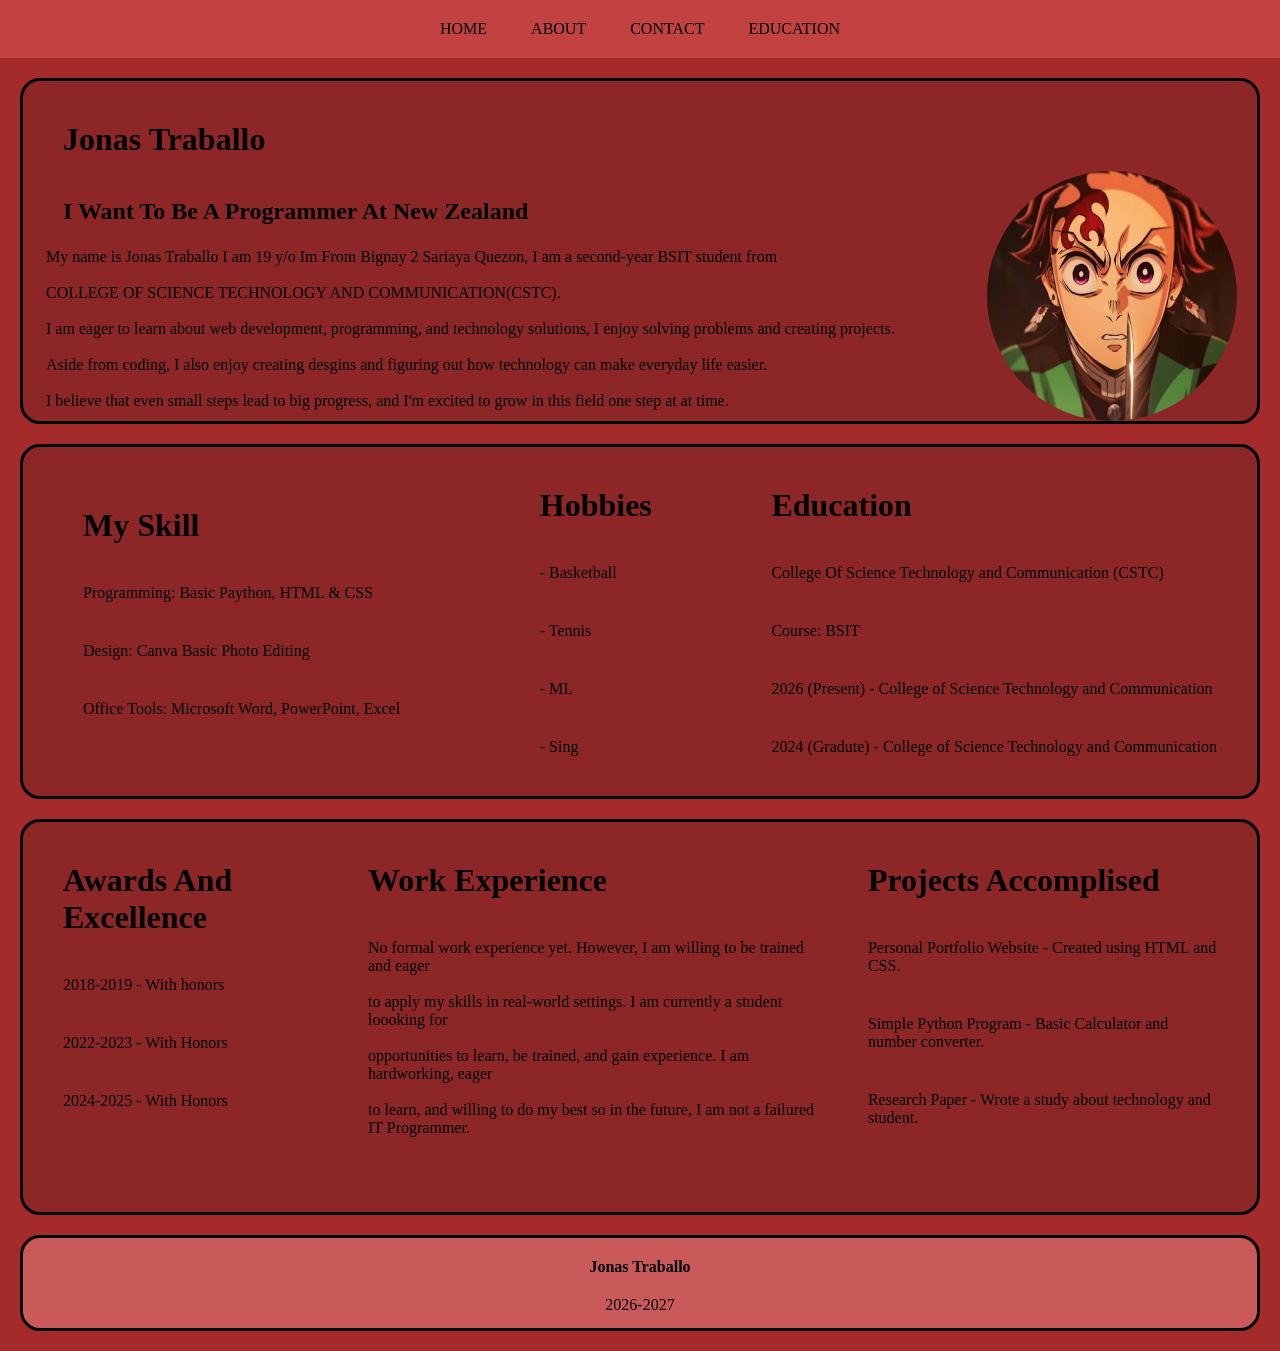
<file: index.html>
<!DOCTYPE html>
<html lang="en">
<head>
    <meta charset="UTF-8">
    <meta name="viewport" content="width=device-width, initial-scale=1.0">
    <title>Document</title>
    <link rel="stylesheet" href="style.css">

</head>
<body>
    <section class="s1">
        <div class="divo">
     <nav> 
         <a href="index.html">HOME</a>
         <a href="about.html"> ABOUT</a>
          <a href="contact.html">CONTACT</a>
           <a href="education.html">EDUCATION</a>



     </nav>
     </div>
    </section>

    <div class="jonas1">
        <div class="jonas2">
            <h1> Jonas Traballo</h1>
            <h2> I Want To Be A Programmer At New Zealand</h2>
            <p class="p100"> My name is Jonas Traballo I am 19 y/o Im From Bignay 2 Sariaya Quezon, I am a second-year BSIT student from <br> <br> COLLEGE OF SCIENCE TECHNOLOGY AND COMMUNICATION(CSTC). <br> <br> I am eager to learn about web development, programming, and technology solutions, I enjoy solving problems and creating projects. <br> <br> Aside from coding, I also enjoy creating desgins and figuring out how technology can make everyday life easier.   <br> <br>I believe that even small steps lead to big progress, and I'm excited to grow in this field one step at at time. </p>
             
        </div>
        <div>
            <img src="images.jpg" alt="screnshot">
        </div>
    </div>

    <div class="jonas3">
    <div class="jonas4">
        <h1> My Skill</h1>
        <p class="p1">Programming: Basic Paython, HTML & CSS </p>
        <p class="p1">Design: Canva Basic Photo Editing </p>
        <p class="p1">Office Tools: Microsoft Word, PowerPoint, Excel</p>
    </div>
      <div class="jonas6">
            <h1> Hobbies</h1>
            <p> - Basketball </p>
            <p> - Tennis </p>
            <p> - ML </p>
            <p> - Sing </p>
        </div>

          <div class="jonas6">
            <h1> Education</h1>
            <p> College Of Science Technology and Communication (CSTC) </p>
            <P>Course: BSIT</P>
            <p> 2026 (Present) - College of Science Technology and Communication</p>
            <p> 2024 (Gradute) - College of Science Technology and Communication</p>

        </div>        
        </div>
            <div class="jonas7">
            <div class="jonas8">
                <h1>Awards And Excellence</h1>
                <p> 2018-2019 - With honors</p>
                <p> 2022-2023 - With Honors</p>
                <p> 2024-2025 - With Honors</p>
            </div>
            <div class="jonas9">
                <h1>Work Experience</h1>
                 <p>No formal work experience yet. However, I am willing to be trained and eager <br>  <br> to 
                    apply my skills in real-world settings. I am currently a student loooking for <br> <br>
                    opportunities to learn, be trained, and gain experience. I am hardworking, eager <br> <br> to learn, and willing to do my best so in the future, I am not a failured IT Programmer. </p>

            </div>
            <div class="jonas10">
                <div class="jonas11">
                    <h1>Projects Accomplised</h1>
                    <p>Personal Portfolio Website - Created using HTML and CSS.</p>
                    <p>Simple Python Program - Basic Calculator and number converter.</p>
                    <p>Research Paper - Wrote a study about technology and student.</p>

                </div>
            </div>
          
            </div>
            <div class="jonas12">
                <div class="jonas13">
                    <h4>Jonas Traballo</h4>
                    <p>2026-2027</p>
                </div>
            </div>


   

  


   

    


</body>
</html>
</file>
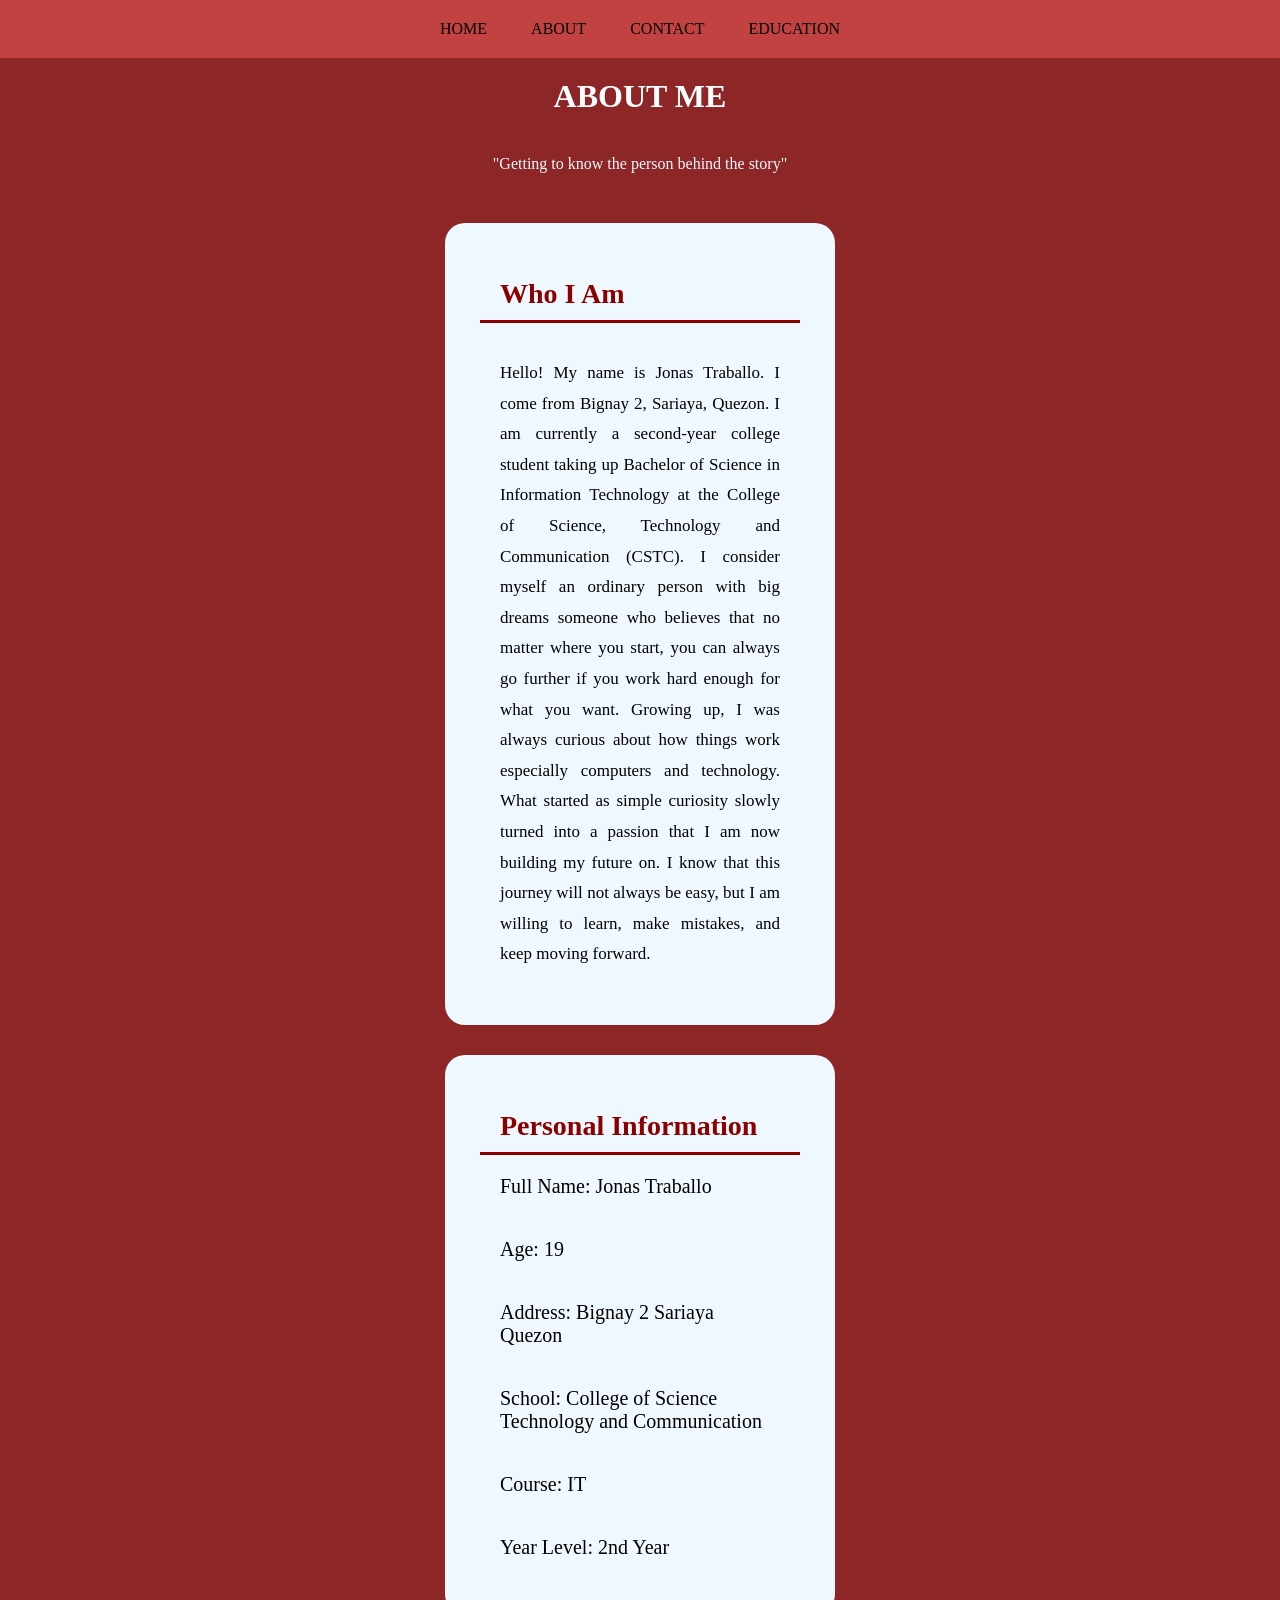
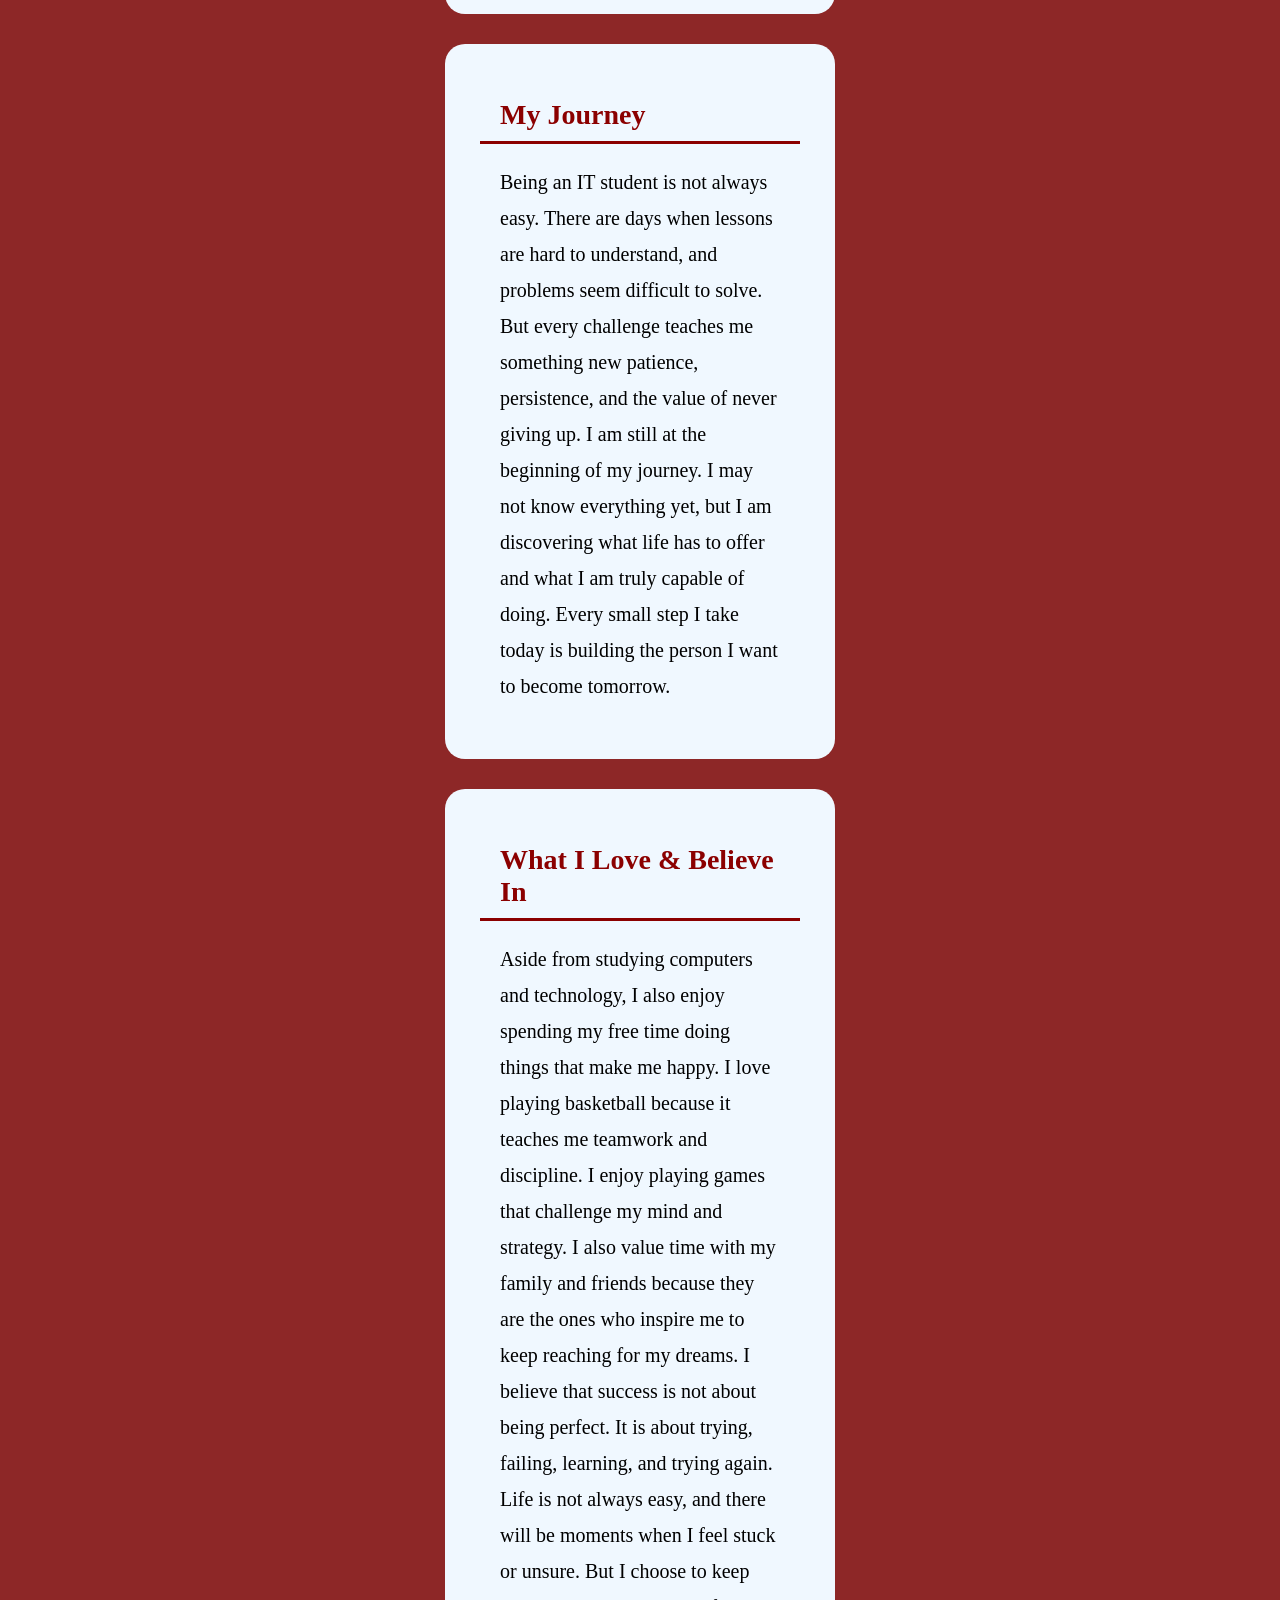
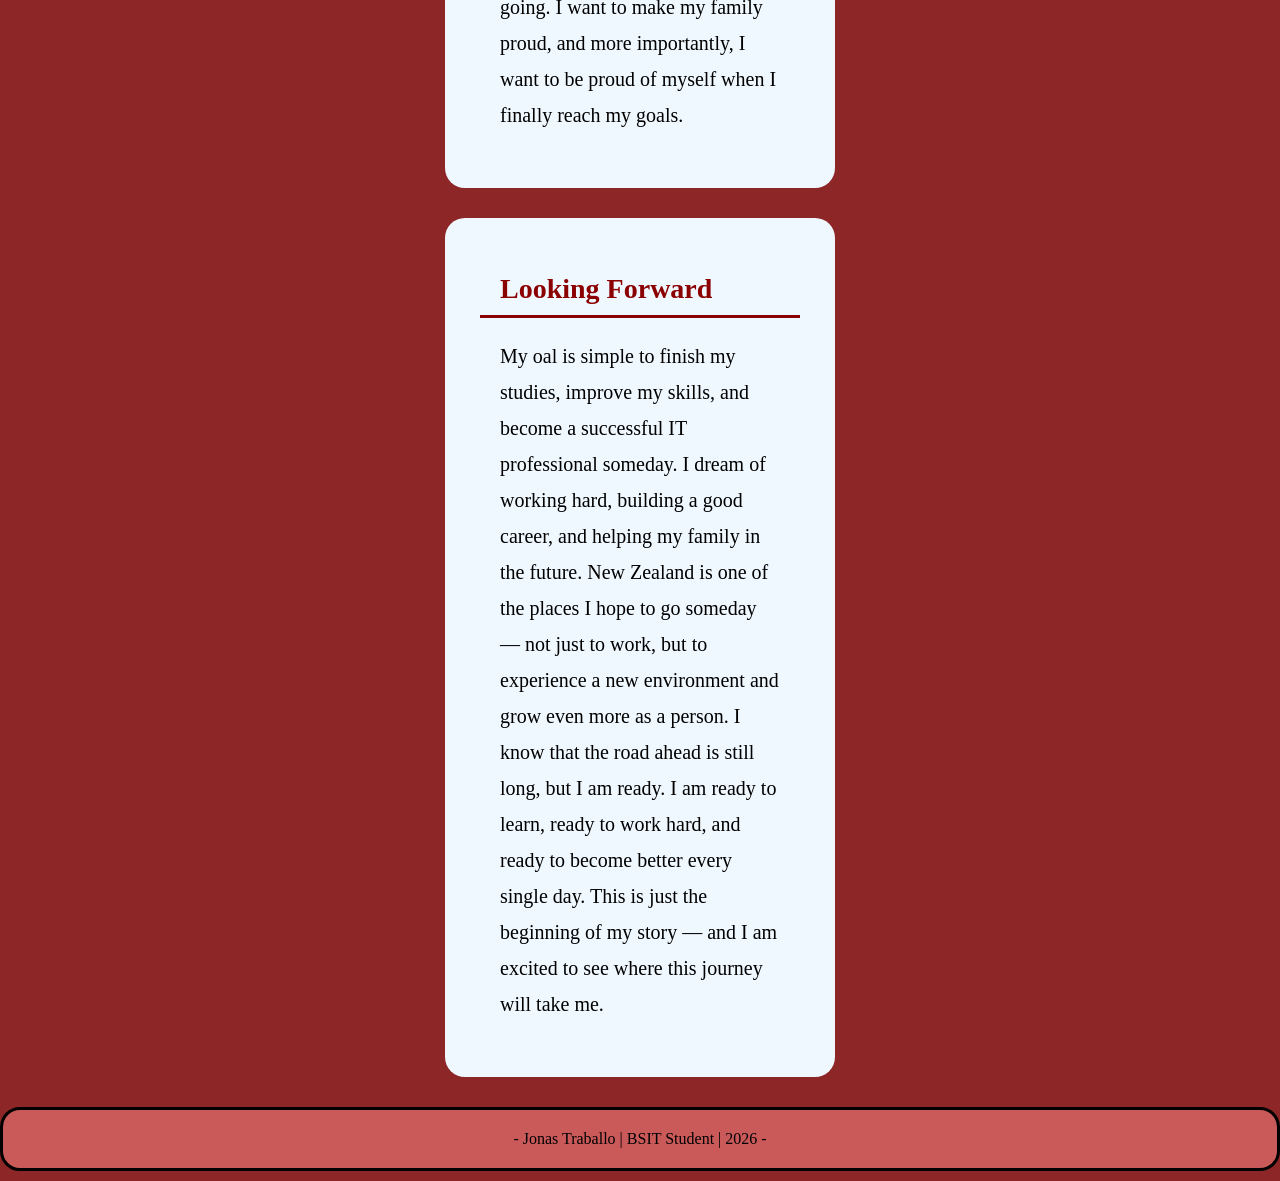
<file: about.html>
<!DOCTYPE html>
<html lang="en">
<head>
    <meta charset="UTF-8">
    <meta name="viewport" content="width=device-width, initial-scale=1.0">
    <title>Document</title>
    <link rel="stylesheet" href="style.css">
</head>


  <section class="s1">
        <div class="divo">
     <nav> 
      
        <a href="index.html">HOME</a>
         <a href="about.html"> ABOUT</a>
          <a href="contact.html">CONTACT</a>
           <a href="education.html">EDUCATION</a>


     </nav>
     </div>
    </section>
<body class="body2">
    <div class="about1">
        <h1 class="aboutme">  ABOUT ME </h1>
        <p> "Getting to know the person behind the story"</p>

    </div>

    <div class="about2">
        <div class="about3">
            <h2>Who I Am</h2>
            <p class="P-about">Hello! My name is Jonas Traballo. I come from Bignay 2, Sariaya, Quezon. I am currently a second-year college student taking up Bachelor of Science in Information Technology at the College of Science, Technology and Communication (CSTC). I consider myself an ordinary person with big dreams someone who believes that no matter where you start, you can always go further if you work hard enough for what you want.
               Growing up, I was always curious about how things work especially computers and technology. What started as simple curiosity slowly turned into a passion that I am now building my future on. I know that this journey will not always be easy, but I am willing to learn, make mistakes, and keep moving forward.</p>

        </div>
        <div class="about4">
            <div class="about5">
                <h2 class="h22">Personal Information</h2>
                 <p> Full Name:  Jonas Traballo</p>
                 <p>Age:  19</p>
                 <p> Address:   Bignay 2 Sariaya Quezon</p>
                 <p>School:  College of Science Technology and Communication</p>
                 <p>Course:  IT</p>
                <p> Year Level: 2nd Year</p>


            </div>
        </div>

        <div class="about6">
            <div class="about7">
                <h2 class="Myjourney"> My Journey </h2>
                <p> Being an IT student is not always easy. There are days when lessons are hard to understand, and problems seem difficult to solve. But every challenge teaches me something new patience, persistence, and the value of never giving up.
                   I am still at the beginning of my journey. I may not know everything yet, but I am discovering what life has to offer and what I am truly capable of doing. Every small step I take today is building the person I want to become tomorrow. </p>

            </div>
        </div>
        <div class="about8">
            <div class="about9">
                <h2> What I Love & Believe In</h2>
                <p>Aside from studying computers and technology, I also enjoy spending my free time doing things that make me happy. I love playing basketball because it teaches me teamwork and discipline. I enjoy playing games that challenge my mind and strategy. I also value time with my family and friends because they are the ones who inspire me to keep reaching for my dreams.
                   I believe that success is not about being perfect. It is about trying, failing, learning, and trying again. Life is not always easy, and there will be moments when I feel stuck or unsure. But I choose to keep going. I want to make my family proud, and more importantly, I want to be proud of myself when I finally reach my goals.</p>
            
            </div> 
        </div>

        <div class="about10">
            <div class="about11">
                <h2> Looking Forward</h2>
                <p>My oal is simple to finish my studies, improve my skills, and become a successful IT professional someday. I dream of working hard, building a good career, and helping my family in the future. New Zealand is one of the places I hope to go someday — not just to work, but to experience a new environment and grow even more as a person.
                   I know that the road ahead is still long, but I am ready. I am ready to learn, ready to work hard, and ready to become better every single day. This is just the beginning of my story — and I am excited to see where this journey will take me.</p>

            </div>
        </div>
        <div class="end1">
            - Jonas Traballo | BSIT Student | 2026 -

        </div>

    </div>
    
</body>
</html>
</file>
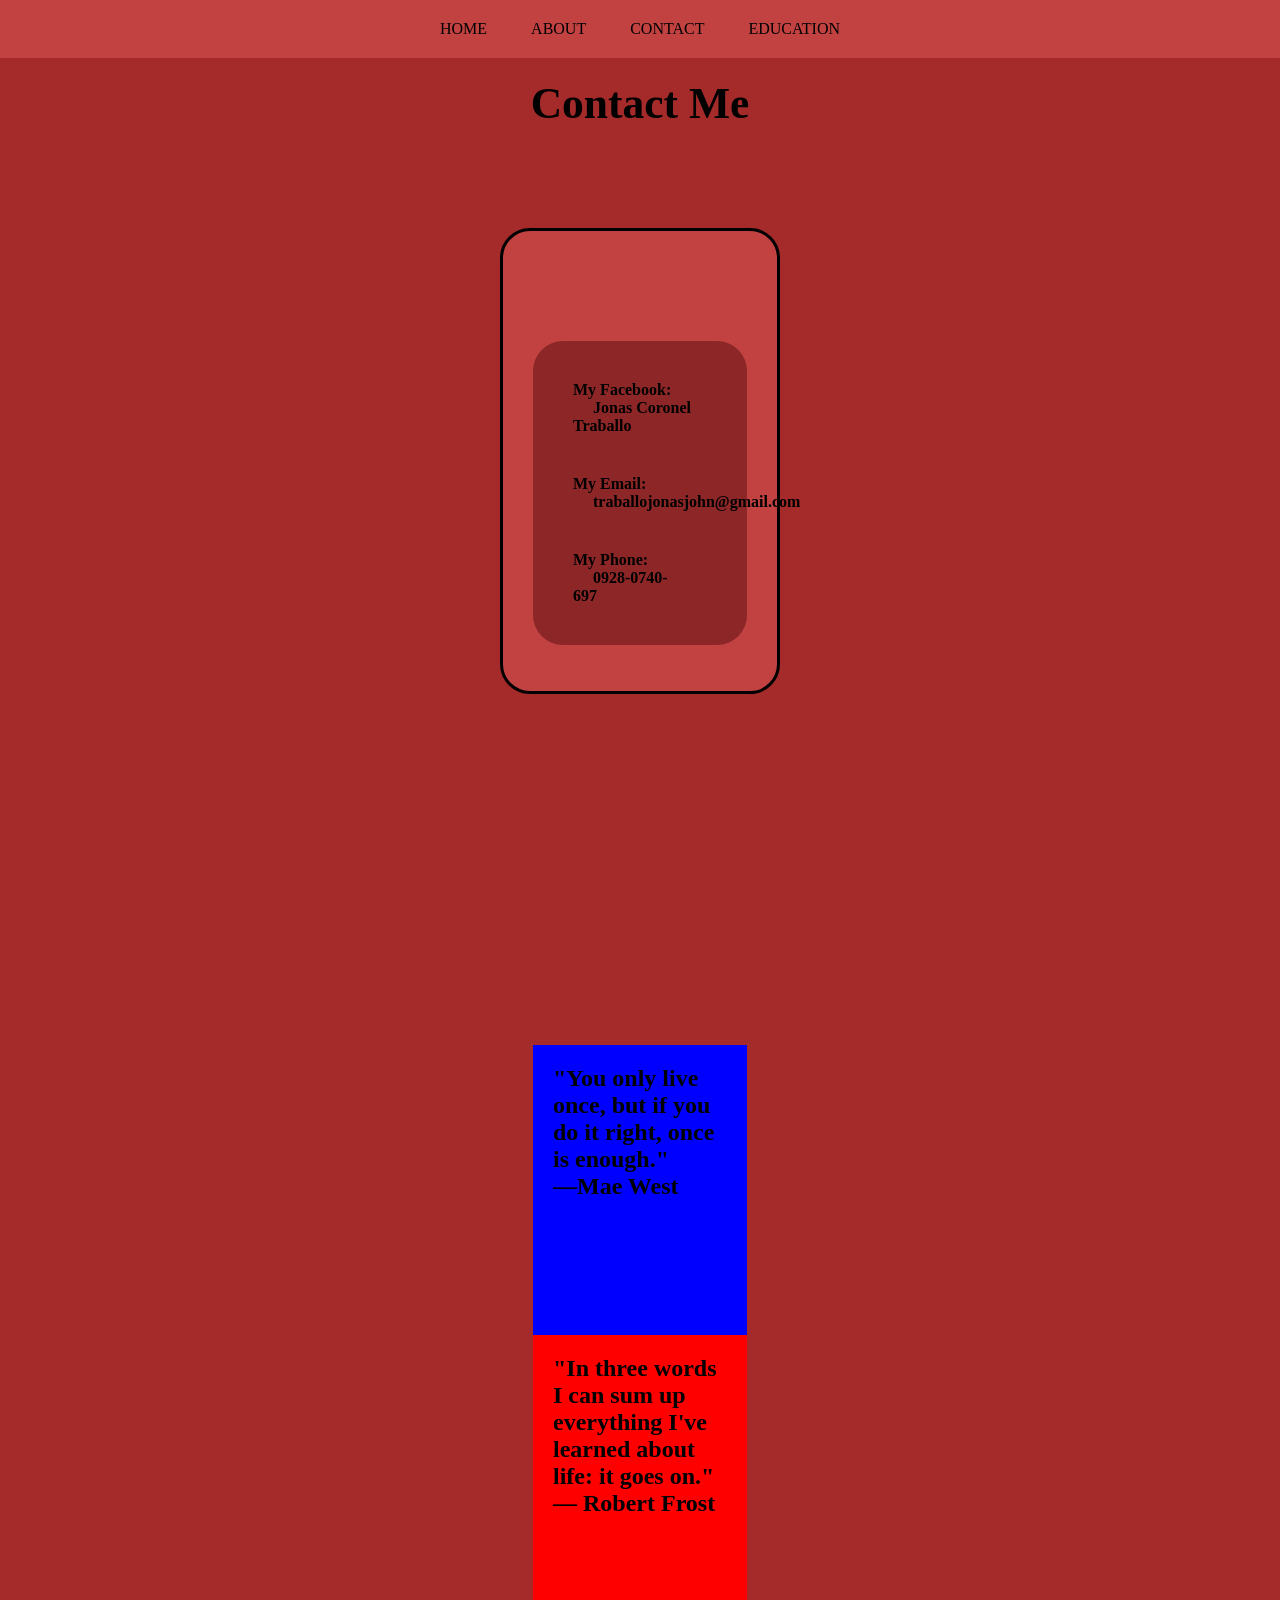
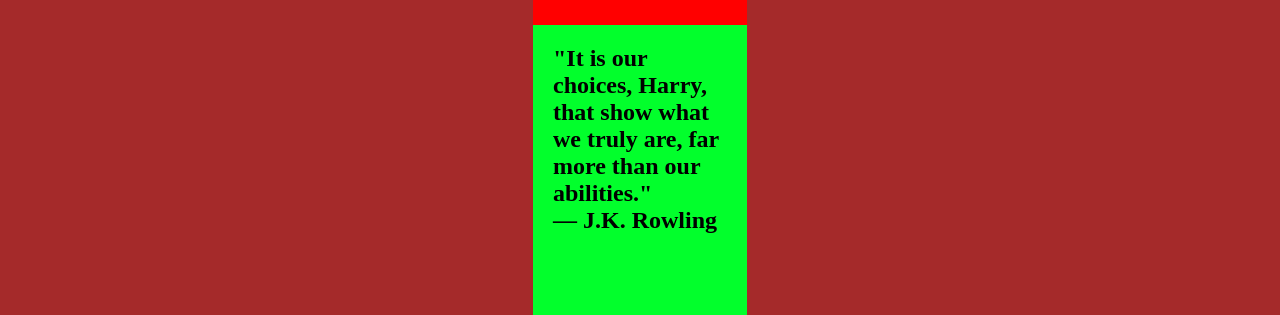
<file: contact.html>
<!DOCTYPE html>
<html lang="en">
<head>
    <meta charset="UTF-8">
    <meta name="viewport" content="width=device-width, initial-scale=1.0">
    <title>Document</title>
    <link rel="stylesheet" href="style.css">
</head>

  <section class="s1">
        <div class="divo">
     <nav> 
        <a href="home.html">HOME</a>
         <a href="about.html"> ABOUT</a>
          <a href="contact.html">CONTACT</a>
           <a href="education.html">EDUCATION</a>


     </nav>
     </div>
    </section>
<body>
    <div class="contactme">
        <h2>Contact Me</h2>
    </div>


    <div class="bg1">
        <div class="bg2">

        
    <div class="contact1">
        <div class="contact2">

            <p>My Facebook: <a href="https://www.facebook.com/jonasjohn.traballo/" target="_blank"> Jonas Coronel Traballo</a> </p>
            <p>My Email: <a href="mailto: traballojonasjohn@gmail.com">traballojonasjohn@gmail.com</a> </p>
            <p>My Phone: <a href="tel: +639280740697"> 0928-0740-697</a> </p>

        </div>
    </div>   

    <section class="section1">
        <div class="section2"> 
            <div class="div1"> <h1> "You only live once, but if you do it right, once is enough." <br> —Mae West </h1> </div>
            <div class="div2"> <h1> "In three words I can sum up everything I've learned about life: it goes on." <br> — Robert Frost </h1></div>
            <div class="div3"> <h1> "It is our choices, Harry, that show what we truly are, far more than our abilities." <br>— J.K. Rowling</h1></div>
           

        </div>
    </section>




        </div>
    </div>
    
    
</body>
</html>
</file>
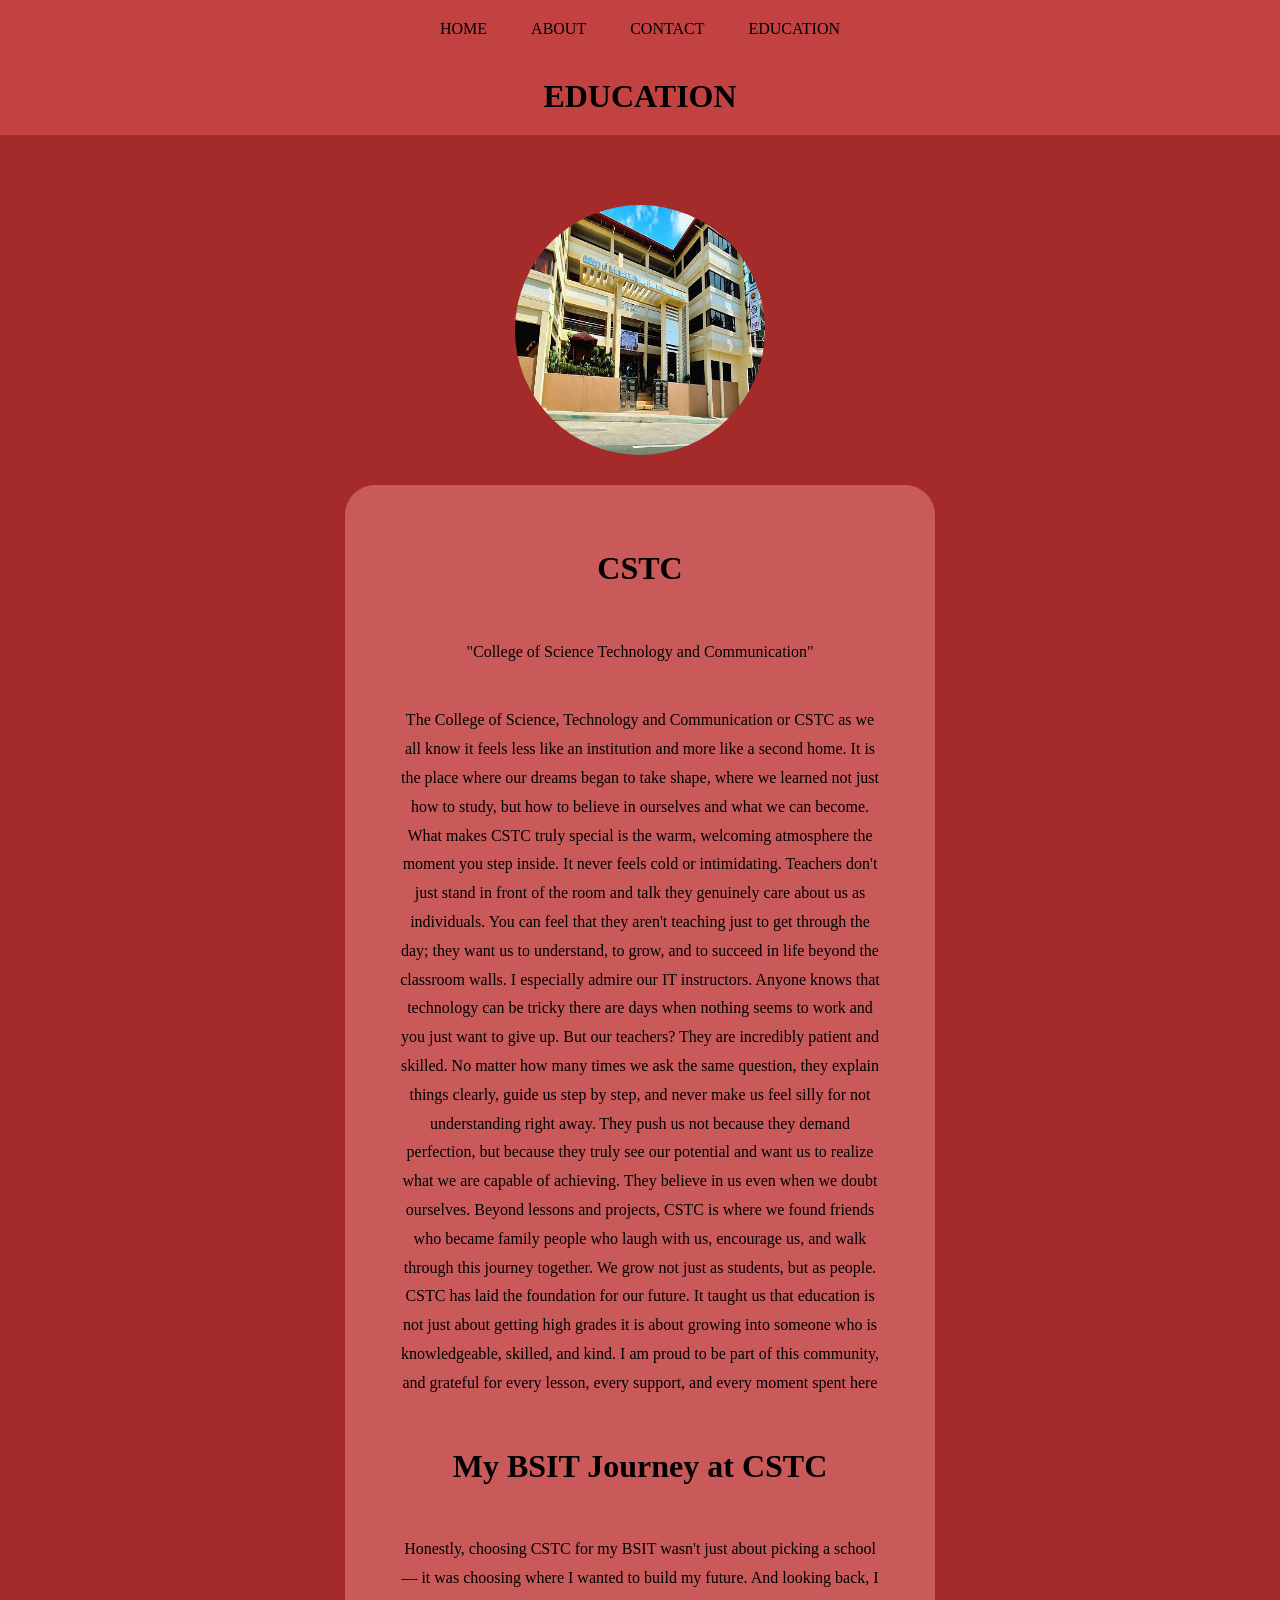
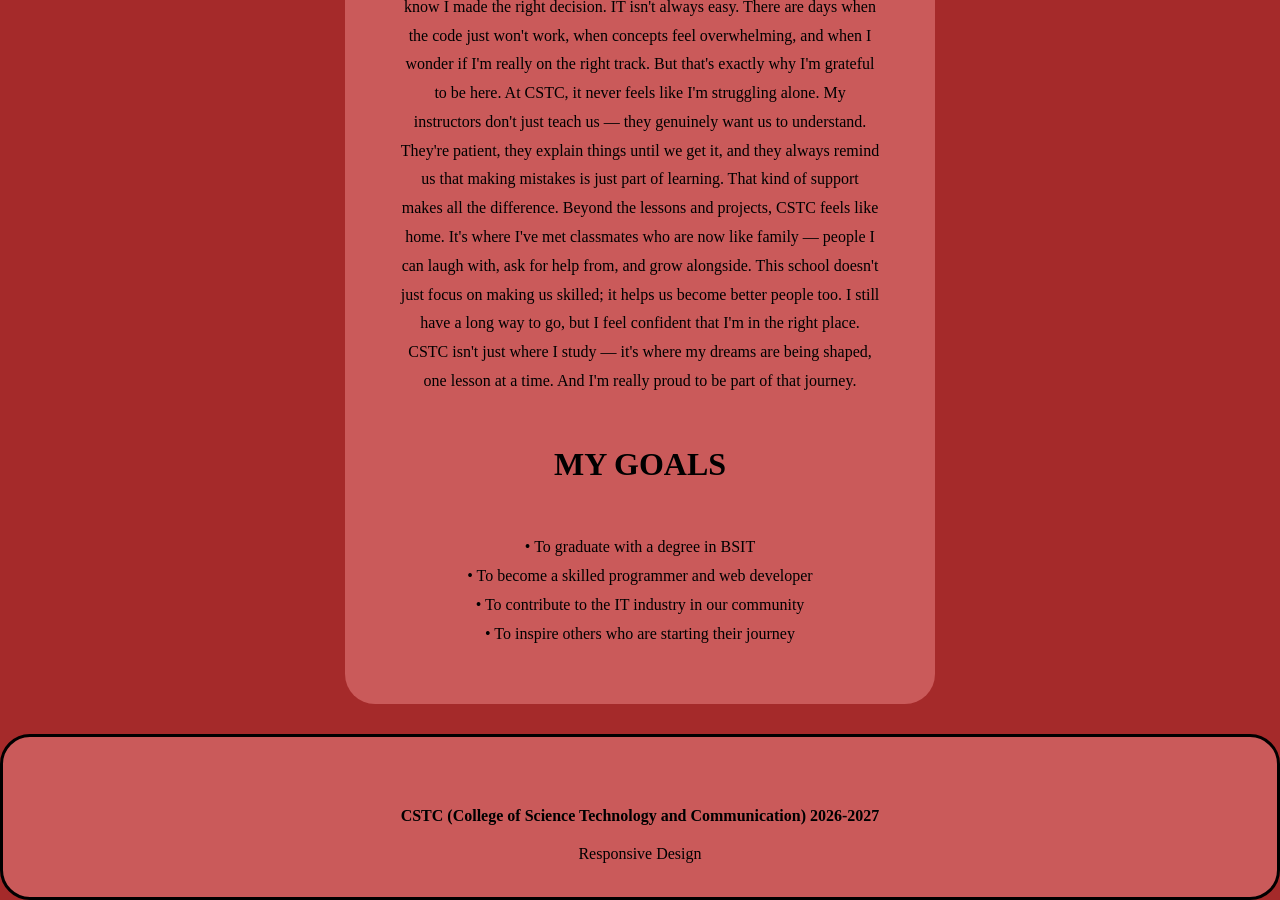
<file: education.html>
<!DOCTYPE html>
<html lang="en">
<head>
    <meta charset="UTF-8">
    <meta name="viewport" content="width=device-width, initial-scale=1.0">
    <title>Document</title>
    <link rel="stylesheet" href="style.css">

</head>
<body>

    <section class="s1">
        <div class="divo">
     <nav> 
        <a href="home.html">HOME</a>
         <a href="about.html"> ABOUT</a>
          <a href="contact.html">CONTACT</a>
           <a href="education.html">EDUCATION</a>


     </nav>
     </div>
    </section>  

    <div class="edu1">
        <div edu2>
            <h1>EDUCATION</h1>
       </div>
    </div>

    <img src="image.png" alt="bg">

    <div class="edu3">
        <div class="edu4">

            <h1 class="mobile">CSTC</h1>
            <P class="mobile">"College of Science Technology and Communication"</P>
            <p class="mobile">
                
            The College of Science, Technology and Communication or CSTC as we all know it feels less like an institution and more like a second home. It is the place where our dreams began to take shape, where we learned not just how to study, but how to believe in ourselves and what we can become.
            What makes CSTC truly special is the warm, welcoming atmosphere the moment you step inside. It never feels cold or intimidating. Teachers don't just stand in front of the room and talk they genuinely care about us as individuals. You can feel that they aren't teaching just to get through the day; they want us to understand, to grow, and to succeed in life beyond the classroom walls.
            I especially admire our IT instructors. Anyone knows that technology can be tricky there are days when nothing seems to work and you just want to give up. But our teachers? They are incredibly patient and skilled. No matter how many times we ask the same question, they explain things clearly, guide us step by step, and never make us feel silly for not understanding right away. They push us not because they demand perfection, but because they truly see our potential and want us to realize what we are capable of achieving. They believe in us even when we doubt ourselves.
            Beyond lessons and projects, CSTC is where we found friends who became family people who laugh with us, encourage us, and walk through this journey together. We grow not just as students, but as people.
            CSTC has laid the foundation for our future. It taught us that education is not just about getting high grades it is about growing into someone who is knowledgeable, skilled, and kind. I am proud to be part of this community, and grateful for every lesson, every support, and every moment spent here</p>

            <h1 class="Tablet"> My BSIT Journey at CSTC </h1>
            <p class="Tablet">

             Honestly, choosing CSTC for my BSIT wasn't just about picking a school — it was choosing where I wanted to build my future. And looking back, I know I made the right decision.
            IT isn't always easy. There are days when the code just won't work, when concepts feel overwhelming, and when I wonder if I'm really on the right track. But that's exactly why I'm grateful to be here. At CSTC, it never feels like I'm struggling alone. My instructors don't just teach us — they genuinely want us to understand. They're patient, they explain things until we get it, and they always remind us that making mistakes is just part of learning. That kind of support makes all the difference.
            Beyond the lessons and projects, CSTC feels like home. It's where I've met classmates who are now like family — people I can laugh with, ask for help from, and grow alongside. This school doesn't just focus on making us skilled; it helps us become better people too.
            I still have a long way to go, but I feel confident that I'm in the right place. CSTC isn't just where I study — it's where my dreams are being shaped, one lesson at a time. And I'm really proud to be part of that journey. </p>
            
            <h1 class="Laptop"> MY GOALS</h1>
            <p class="Laptop">

            • To graduate with a degree in BSIT <br>
            • To become a skilled programmer and web developer <br>
            • To contribute to the IT industry in our community <br>
            • To inspire others who are starting their journey </p>
        </div>

       
    </div>

     <div class="end10">
            <h4> CSTC (College of Science Technology and Communication) 2026-2027 </h4>
            <p>Responsive Design</p>

        </div>
</body>
</html>
</file>
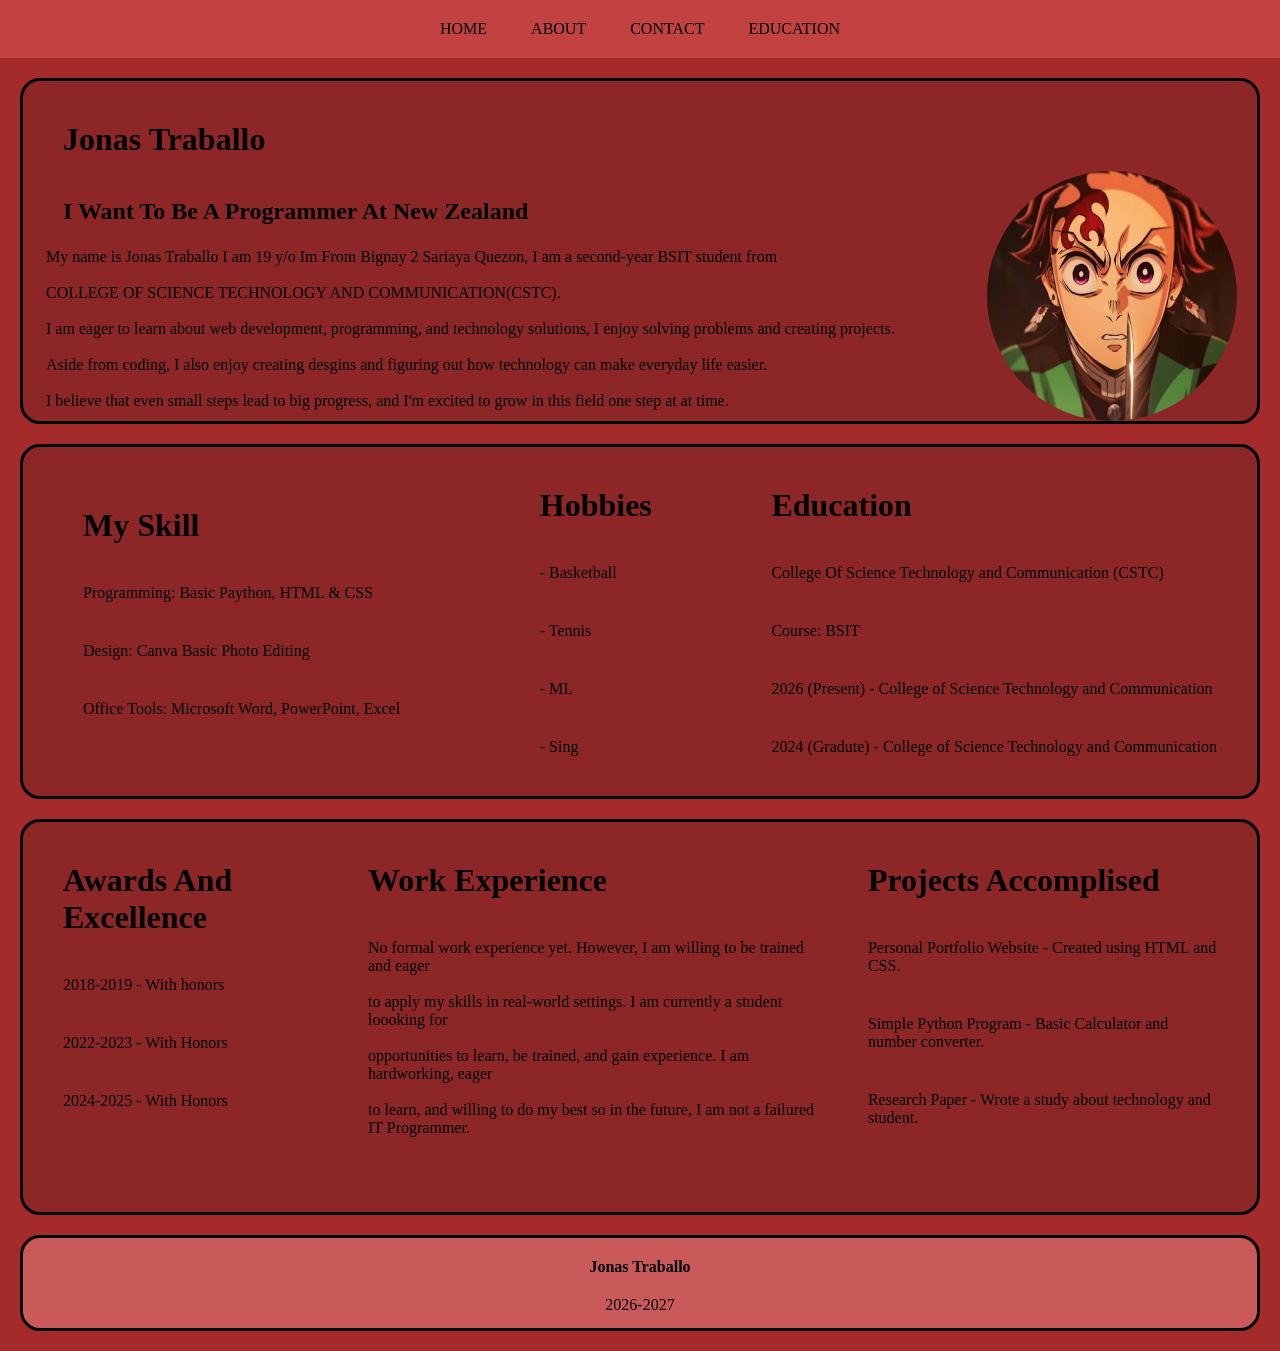
<file: home.html>
<!DOCTYPE html>
<html lang="en">
<head>
    <meta charset="UTF-8">
    <meta name="viewport" content="width=device-width, initial-scale=1.0">
    <title>Document</title>
    <link rel="stylesheet" href="style.css">

</head>
<body>
    <section class="s1">
        <div class="divo">
     <nav> 
         <a href="index.html">HOME</a>
         <a href="about.html"> ABOUT</a>
          <a href="contact.html">CONTACT</a>
           <a href="education.html">EDUCATION</a>



     </nav>
     </div>
    </section>

    <div class="jonas1">
        <div class="jonas2">
            <h1> Jonas Traballo</h1>
            <h2> I Want To Be A Programmer At New Zealand</h2>
            <p class="p100"> My name is Jonas Traballo I am 19 y/o Im From Bignay 2 Sariaya Quezon, I am a second-year BSIT student from <br> <br> COLLEGE OF SCIENCE TECHNOLOGY AND COMMUNICATION(CSTC). <br> <br> I am eager to learn about web development, programming, and technology solutions, I enjoy solving problems and creating projects. <br> <br> Aside from coding, I also enjoy creating desgins and figuring out how technology can make everyday life easier.   <br> <br>I believe that even small steps lead to big progress, and I'm excited to grow in this field one step at at time. </p>
             
        </div>
        <div>
            <img src="images.jpg" alt="screnshot">
        </div>
    </div>

    <div class="jonas3">
    <div class="jonas4">
        <h1> My Skill</h1>
        <p class="p1">Programming: Basic Paython, HTML & CSS </p>
        <p class="p1">Design: Canva Basic Photo Editing </p>
        <p class="p1">Office Tools: Microsoft Word, PowerPoint, Excel</p>
    </div>
      <div class="jonas6">
            <h1> Hobbies</h1>
            <p> - Basketball </p>
            <p> - Tennis </p>
            <p> - ML </p>
            <p> - Sing </p>
        </div>

          <div class="jonas6">
            <h1> Education</h1>
            <p> College Of Science Technology and Communication (CSTC) </p>
            <P>Course: BSIT</P>
            <p> 2026 (Present) - College of Science Technology and Communication</p>
            <p> 2024 (Gradute) - College of Science Technology and Communication</p>

        </div>        
        </div>
            <div class="jonas7">
            <div class="jonas8">
                <h1>Awards And Excellence</h1>
                <p> 2018-2019 - With honors</p>
                <p> 2022-2023 - With Honors</p>
                <p> 2024-2025 - With Honors</p>
            </div>
            <div class="jonas9">
                <h1>Work Experience</h1>
                 <p>No formal work experience yet. However, I am willing to be trained and eager <br>  <br> to 
                    apply my skills in real-world settings. I am currently a student loooking for <br> <br>
                    opportunities to learn, be trained, and gain experience. I am hardworking, eager <br> <br> to learn, and willing to do my best so in the future, I am not a failured IT Programmer. </p>

            </div>
            <div class="jonas10">
                <div class="jonas11">
                    <h1>Projects Accomplised</h1>
                    <p>Personal Portfolio Website - Created using HTML and CSS.</p>
                    <p>Simple Python Program - Basic Calculator and number converter.</p>
                    <p>Research Paper - Wrote a study about technology and student.</p>

                </div>
            </div>
          
            </div>
            <div class="jonas12">
                <div class="jonas13">
                    <h4>Jonas Traballo</h4>
                    <p>2026-2027</p>
                </div>
            </div>


   

  


   

    


</body>
</html>
</file>
<file: style.css>
*{
    margin: 0;
}



.s1{
    background-color: rgb(141, 39, 39);
    text-align: center;
    padding: 20px;
  

}
a{
    color: rgb(0, 0, 0);
    margin: 20px;
    text-decoration: none;

}
.jonas1 {
    background-color: rgb(141, 39, 39);
    color: rgb(0, 0, 0);
    margin: 20px;
    height: 300px;
    display:flex;
    justify-content: space-between;
    padding: 20px;
    border-radius: 20px;
    border: solid black;


}
img {
    width: 350px;
    border-radius: 50%;
}
h1{
    padding: 20px;
}
.p100{
    padding: 3px;
}
p {
padding: 20px;
}
h2 {
    padding: 20px ;
}

.jonas3 {
    background-color: rgb(141, 39, 39);
    border-radius: 20px;
    padding: 20px;
    display: flex;
    justify-content: space-between;
    margin: 20px;
    color: black;
    border: solid black;
    
    

}

.p1 {
    padding: 20px;
}

.jonas4 {
    padding: 20px;
}

.jonas7 {
    background-color: rgb(141, 39, 39);
    margin: 20px; 
    border-radius: 20px;
    height:350px;
    padding: 20px;
    color: black;
    justify-content: space-between;
    display: flex;
    border: solid black;
}

.jonas12 {
    background-color: rgb(202, 90, 90);
    border-radius: 20px;
    margin: 20px;
    color: black;
    height: 50px;
    padding: 20px;
    text-align: center;
    border: solid black;
}

.p200 {
    
}

.about1 {
     text-align: center;
}

.aboutme {
    color: rgb(255, 255, 255);
}

.about1 p {
    color: aliceblue;
    
}


.body2{
    background-color: rgb(141, 39, 39);
}

.about3 {
    background-color: aliceblue;
    border-radius: 20px; 
    margin: 30px auto;
    padding: 35px;
    color: darkred;
   
    font-size: 20px; 
    width: 320px; 
}

.about3 h2 {
    border-bottom: 3px solid darkred;
    padding-bottom: 10px;
    font-size: 28px;
    margin-top: 0;
    display: flex;
    flex-direction: column;
    gap: 10px;
}
.about3 p {
    font-size: 17px;
    line-height: 1.8;
    text-align: justify;
    margin: 15px 0;
    margin-bottom: 0;
}
.P-about {
    color: black;
}

.about4 {
   
    background-color: aliceblue;
    color: black;
    border-radius: 20px;  
    margin: 30px auto;
    font-size: 20px;
    width: 320px;
    padding: 35px;
   
   
  
}

.about4 h2 {
    border-bottom: 3px solid darkred;
    padding-bottom: 10px;
    font-size: 28px;
    margin-top: 0;
}



.p1000 {
    color: darkred;
}
.h22 {
    color: darkred;
}

.about6 {
    background-color: aliceblue;
    color: black;
    margin: 30px auto;
    padding: 35px;
    border-radius: 20px;
    width: 320px;
    font-size: 20px;

}

.about6 h2{
    border-bottom: 3px solid darkred;
    padding-bottom: 10px;
    font-size: 28px;
    margin-top: 0;
   
}

.about6 p {
     line-height: 1.8;
}

.Myjourney {
    color: darkred;
}

.about8 {
    background-color: aliceblue;
    color: black;
    margin: 30px auto;
    padding: 35px;
    border-radius: 20px;
    width: 320px;
    font-size: 20px;
}

.about9 p {
    line-height: 1.8;
}

.about8 h2 {
     border-bottom: 3px solid darkred;
    padding-bottom: 10px;
    font-size: 28px;
    margin-top: 0;
}

.about8 h2{
    color: darkred;
}

.about10 {
    background-color: aliceblue;
    color: black;
    margin: 30px auto;
    width: 320px;
    padding: 35px;
    border-radius: 20px;
    margin-top: 0;
    font-size: 20px;

}

.about11 p {
    line-height: 1.8;
}

.about10 h2 {
    color: darkred;
     border-bottom: 3px solid darkred;
    padding-bottom: 10px;
    font-size: 28px;
    margin-top: 0;

}

.end1 {
    
      background-color: rgb(202, 90, 90);
    border-radius: 20px;
    margin: 10px auto;
    
    color: black;
    height: auto;
    padding: 20px;
    text-align: center;
    border: solid black;
}

.contactme {
   text-align: center;
   font-size: 29px;
}

.contact1 {
    background-color:  rgb(141, 39, 39);
    color: black;
    text-align: center;
    margin: 80px auto;
    padding: 20px;
    margin-top: 80px;
    display: block;
    max-width: fit-content;
    font-weight: bold;
    border-radius: 30px;
}

.contact2 {
     text-align: left;
}

.bg1 {
    background-color: rgb(194, 66, 66);
    height: 400px;
    margin: 500px;
    padding: 30px;
    border-radius: 30px;
    margin-top: 80px;
    border: solid black;
   
   
}

body {
 background-color: brown;
}

.s1 {
    background-color: rgb(194, 66, 66)
}

.section1 {
    .section2 {
        display: flex;
        margin-top: 400px;
        justify-content: center;
        align-items: center;
        
        flex-wrap: wrap;
        .div1 {
            background-color: blue;
            width: 290px;
            height: 290px;
        }
        .div2 {
            background-color: rgb(255, 0, 0);
            width: 290px;
            height: 290px;
        }
        .div3 {
            background-color: rgb(2, 255, 44);
            width: 290px;
            height: 290px;
        }
    
}
}

@media (max-width: 768px) {
    .section1 {
        .section {
            align-items: center;
            flex-direction: column;
        }
    }
    
}

.edu1 {
    background-color: rgb(194, 66, 66);
    text-align: center;
    
}

img {
    border-radius: 100px;
    display: block;
    margin: 0 auto;
    border-radius: 50%;
    width: 250px;
    height: 250px;
    margin-top: 70px; 
}

.edu3 {
    text-align: center;
    padding: 0%;
    background-color: rgb(202, 90, 90);
    padding: 35px;
    margin: 30px auto;
    width: 520px;
    border-radius: 30px;
    font-size: 20px;
     line-height: 1.8;
    font-size: 16px;

}

.end10 {
    background-color: rgb(202, 90, 90);
    border-radius: 30px;
    border: solid black;
    text-align: center;
    height: 20px;
    padding: 70px;
   
}
@media (max-width: 768px) {
    .mobile {
        background-color: aqua;
        font-size: 29px;
    }
    .Tablet {
        display: none;
    }

    .Laptop {
        display: none;
    }
}


@media (min-width: 769px) and (max-width: 992px) {
    .mobile {
        display: none;
    }
    .Tablet {
        background-color: rgb(177, 34, 141);
        font-size: 37px;
    }

    .Laptop {
        display: none;
    }
}


@media (min-width: 993px) and (max-width: 1200px) {
    .mobile {
        display: none;
    }
    .Tablet {
      display: none;
    }

    .Laptop {
     background-color: rgb(177, 102, 17);
        font-size: 24px;
    }
}
</file>
